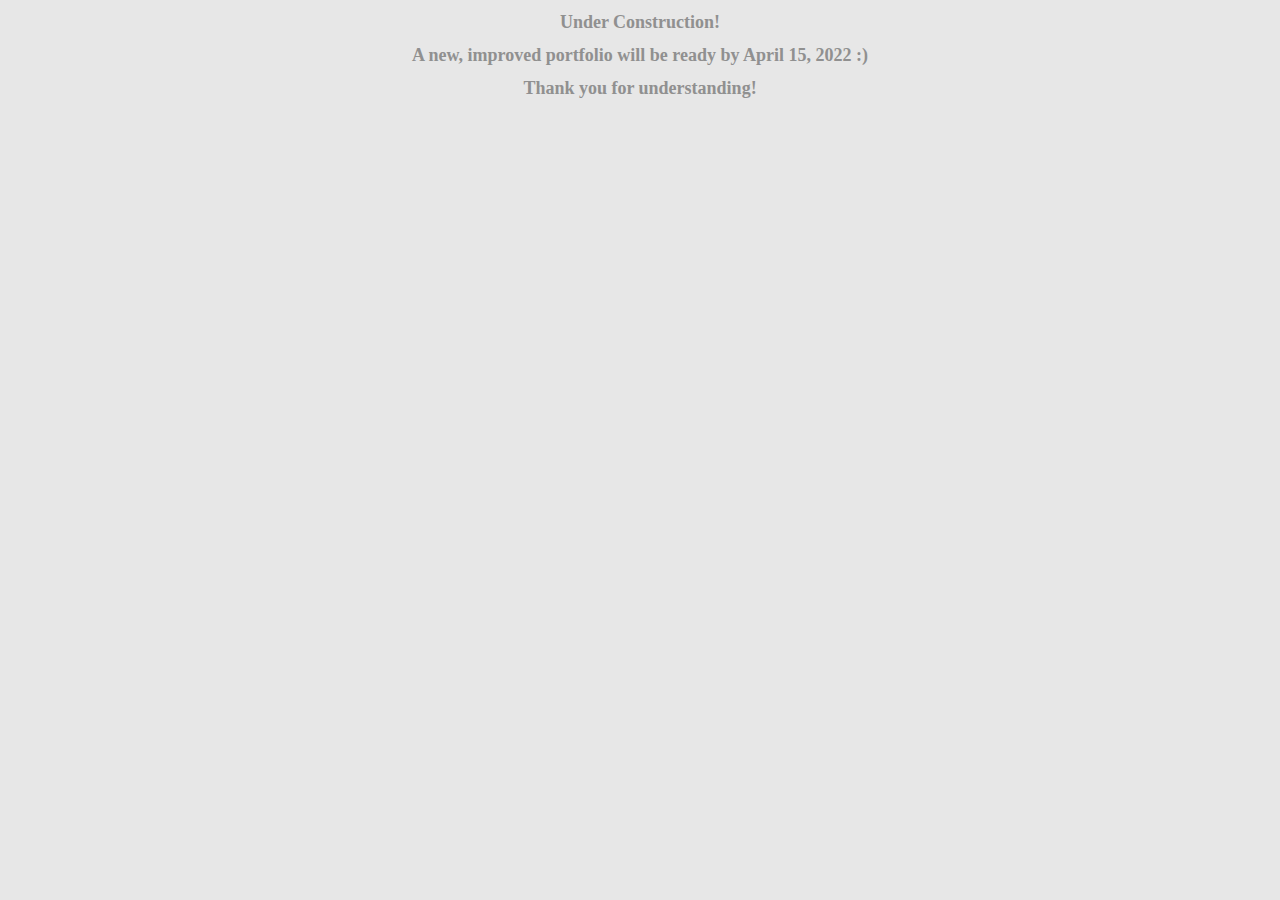
<file: index.html>
<!DOCTYPE html>
<html lang="en">
<head>
    <meta charset="UTF-8">
    <title>Vik Bathala | Main</title>
    <link rel="stylesheet" href="style.css">
</head>
<body>
    <h1>Under Construction!</h1>
    <h1>A new, improved portfolio will be ready by April 15, 2022 :)</h1>
    <h1>Thank you for understanding!</h1>
</body>
</html>
</file>
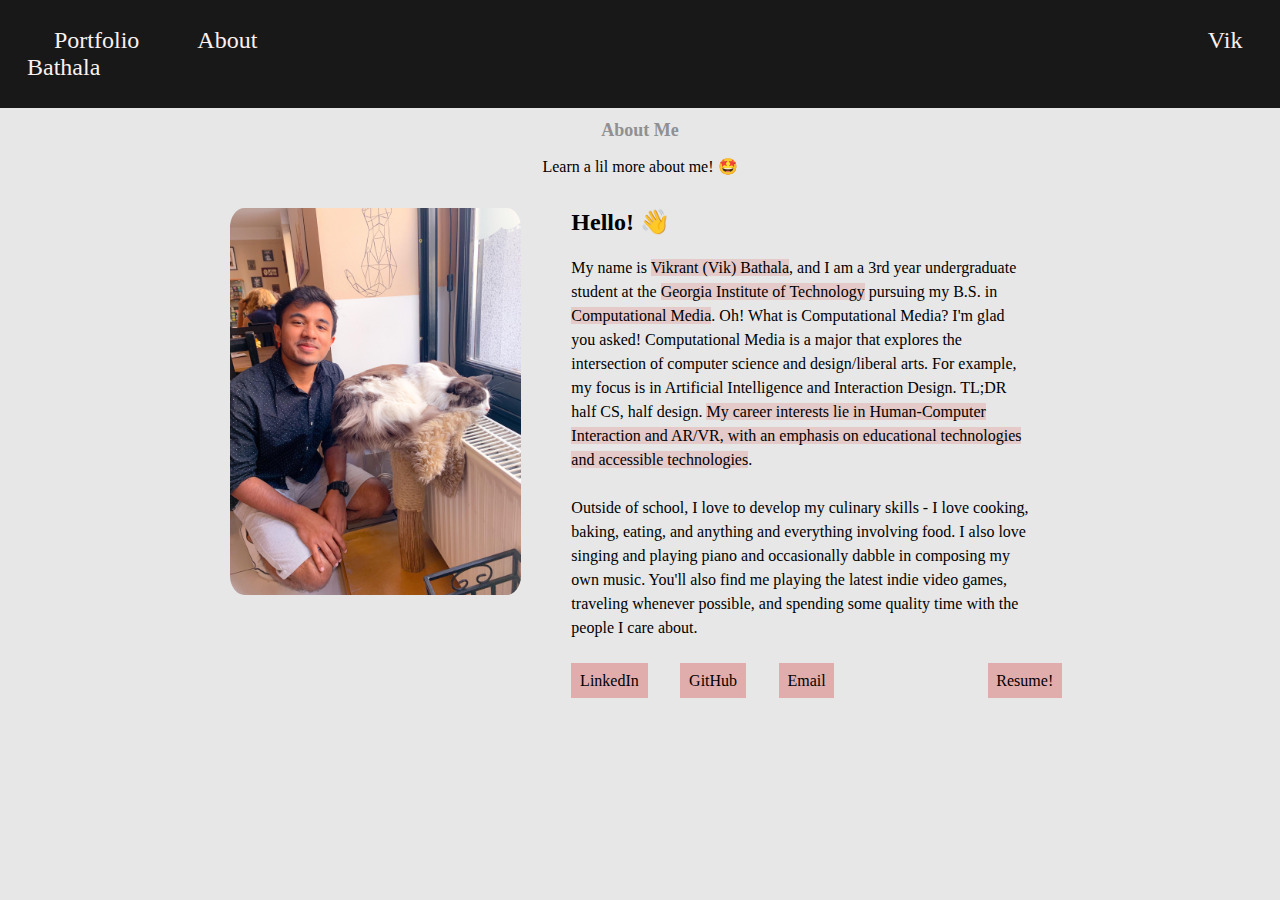
<file: about.html>
<!DOCTYPE html>
<html lang="en">
<head>
    <meta charset="UTF-8">
    <title>Vik Bathala | About</title>
    <link rel="stylesheet" href="style.css">

</head>
<body>

    <div class="navigation">
        <div class="navigation-sub">
            <a href="index.html#portfolio" class="item">Portfolio</a>
            <a href="about.html" class="item">About</a>
            <a href="index.html" class="item-2">Vik Bathala</a>
        </div>
    </div>

    <div>
        <h1>About Me</h1>
        <p>Learn a lil more about me! &#129321;</p>

        <div class="about-container">
            <div class="about-container-1">
                <img class="profile-pic" src="Vik%20but%20with%20a%20Cat%20-%20Copy.jpg" alt="A picture of me!"/>
            </div>

            <div class="about-container-2">
                <h2 class="descriptive-h2">Hello! &#128075;</h2>
                <p class="descriptive-p">
                    My name is <mark>Vikrant (Vik) Bathala</mark>, and I am a 3rd year undergraduate
                    student at the <mark>Georgia Institute of Technology</mark> pursuing my B.S. in <mark>Computational Media</mark>. Oh!
                    What is Computational Media? I'm glad you asked! Computational Media is a major that explores
                    the intersection of computer science and design/liberal arts. For example, my
                    focus is in Artificial Intelligence and Interaction Design. TL;DR half CS, half
                    design. <mark>My career interests lie in Human-Computer Interaction and AR/VR, with an emphasis
                    on educational technologies and accessible technologies</mark>.
                    <br/>
                    <br/>
                    Outside of school, I love to develop my culinary skills - I love cooking, baking, eating,
                    and anything and everything involving food. I also love singing and playing piano and
                    occasionally dabble in composing my own music. You'll also find me playing the latest
                    indie video games, traveling whenever possible, and spending some quality time with
                    the people I care about.
                </p>
                <div class="about-icons">
                    <a href="https://www.linkedin.com/in/vikrant-bathala-b65a61191/" target="_blank">LinkedIn</a>
                    <a href="https://github.com/vkbathala" target="_blank">GitHub</a>
                    <a href="mailto: vkbathala@outlook.com" target="_blank">Email</a>
                    <a class="resume-p" href="Vik_Bathala_Resume_SWE.pdf" target="_blank">Resume!</a>
                </div>
            </div>
        </div>

    </div>
</body>
</html>
</file>
<file: style.css>
.App {
    /*text-align: center;*/
}

html {
    scroll-behavior: smooth;
}

body {
    /*background: linear-gradient(to right, #dbc59a 0%, #ffc3c3 100%);*/
    background-color: #e7e7e7;
    overflow: auto;
    margin: 0;
}

body::-webkit-scrollbar {
    display: none;
}

.App-logo {
    height: 1vmin;
    pointer-events: none;
}

@media (prefers-reduced-motion: no-preference) {
    .App-logo {
        animation: App-logo-spin infinite 20s linear;
    }
}

.App-header {
    background-color: #282c34;
    min-height: 100vh;
    display: flex;
    flex-direction: column;
    align-items: center;
    justify-content: center;
    font-size: calc(10px + 2vmin);
    color: white;
}

.App-link {
    color: #61dafb;
}

@keyframes App-logo-spin {
    from {
        transform: rotate(0deg);
    }
    to {
        transform: rotate(360deg);
    }
}

.item {
    text-decoration: none;
    color: #faf1f1;
    padding: 3vh;
    font-size: calc(15px + 1vmin);
}

.item-2 {
    text-align: right;
    text-decoration: none;
    color: #faf1f1;
    font-size: calc(15px + 1vmin);
    margin-left: 75%;
    margin-right: 3vh;
}

.item:hover {
    color: #e1adac;
}

.navigation-sub {
    background-color: #181818;
    padding: 3vh;
}

h1 {
    text-align: center;
    color: #909090;
    font-family: "Open Sans";
    font-size: large;
}

p {
    text-align: center;
}

.portfolio-links {
    display: flex;
    flex-direction: column;
}

.portfolio-item-1 {
    padding: 20% 10% 20% 10%;
    margin: 2.5% 20%;
    background: linear-gradient(to right, #dbc59a 0%, #ffc3c3 100%);
    border-radius: 10%;
    text-align: center;
}

.portfolio-item-2 {
    padding: 20% 10% 20% 10%;
    margin: 2.5% 20%;
    background: linear-gradient(to right, #dbc59a 0%, #ffc3c3 100%);
    border-radius: 10%;
    text-align: center;
}

.portfolio-item-3 {
    padding: 20% 10% 20% 10%;
    margin: 2.5% 20%;
    background: linear-gradient(to right, #dbc59a 0%, #ffc3c3 100%);
    border-radius: 10%;
    text-align: center;
}

.portfolio-item-1:hover {
    box-shadow: 4px 4px 4px #909090;
}

.portfolio-item-2:hover {
    box-shadow: 4px 4px 4px #909090;
}

.portfolio-item-3:hover {
    box-shadow: 4px 4px 4px #909090;
}

.about-container-1 {
    width: 30%;
    height: 100%;
}

.about-container-2 {
    width: 50%;
    margin-left: 7%;
}

.profile-pic {
    width: 105%;
    height: 105%;
    border-radius: 5%;
}

.about-container {
    margin: 2.5% 10% 2.5% 18%;
    display: flex;
    flex-direction: row;
}

.descriptive-p {
    text-align: left;
    line-height: 150%;
}

.descriptive-h2 {
    margin-top: 0;
}

mark {
    background-color: rgba(225, 173, 172, 0.5);
    /*padding: 0.01rem;*/
    height: 1%;
}

.about-icons {
    display: flex;
    flex-direction: row;
    margin-right: 5%;
    margin-top: 5%;
}

.about-icons a {
    margin-right: 7.5%;
    padding: 2%;
    background-color: #e1adac;
}

.resume-p {
    margin-left: 27.5%;
}

a {
    text-decoration: none;
    color: #000000;
}

.main-container-1 {
    width: 100vw;
    height: 92vh;
    background-color: #ffc3c3;
}

.portfolio-header {
    margin-top: 7.5vh;
}

.back-to-top {
    background-color: #ffc3c3;
    padding: 0.001% 100%;
}

.back-to-top h1 {
    background-color: #ffc3c3;
    margin-bottom: 0;
    margin-top: 0;
}

#portfolio {
    margin-bottom: 7.5vh;
}

#about {
    margin-bottom: 10vh;
}

.main-h1 {
    font-size: calc(50px + 1vmin);
    margin-top: 0;
    text-align: left;
}

.main-p {
    font-size: calc(15px + 1vmin);
    text-align: left;
}

.main-container-2 {
    position: absolute;
    margin-left: 2.5vw;
    bottom: 7.5%;
    left: 2.5%;
}

.main-container-1 {
    background: linear-gradient(-45deg, #ffc3c3, #dbc59a, #ffc3ec, #f5c795);
    background-size: 400% 400%;
    animation: gradient 15s ease infinite;
    height: 100vh;
}

@keyframes gradient {
    0% {
        background-position: 0% 50%;
    }
    50% {
        background-position: 100% 50%;
    }
    100% {
        background-position: 0% 50%;
    }
}
</file>
